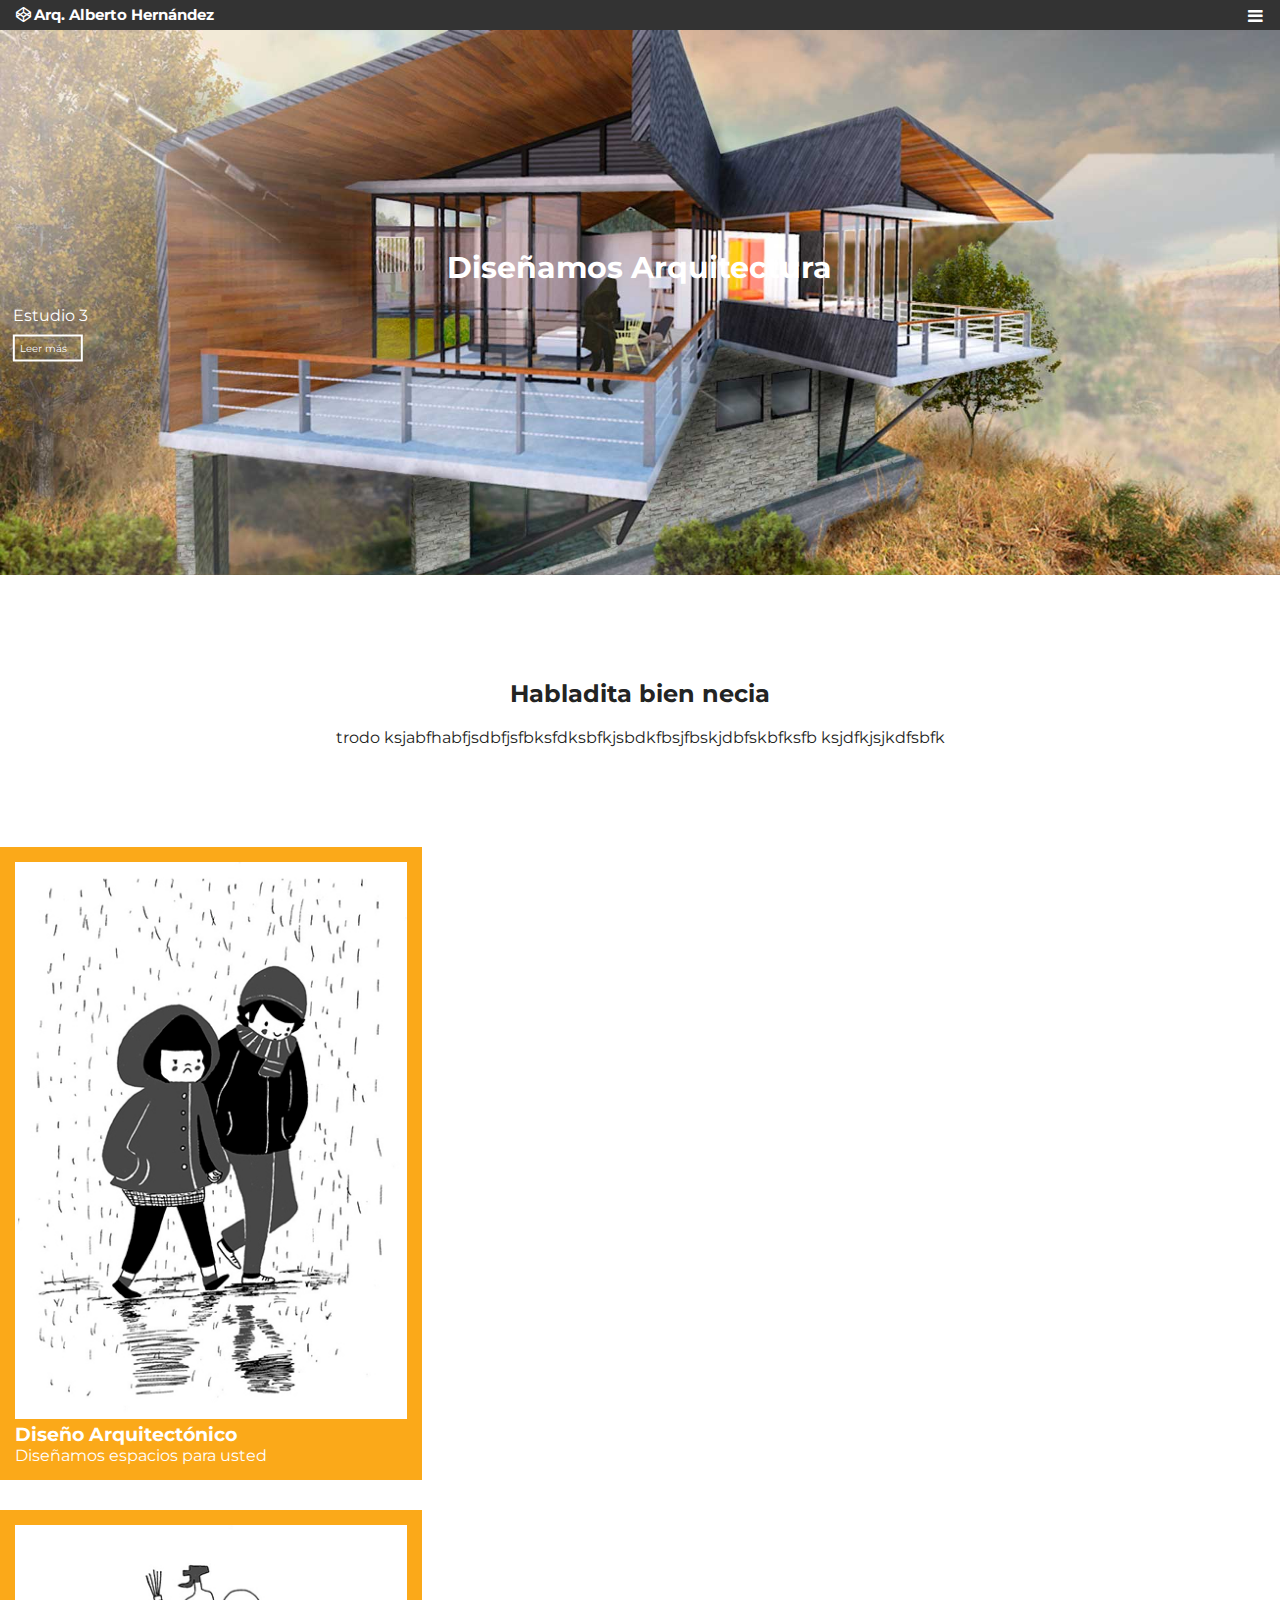
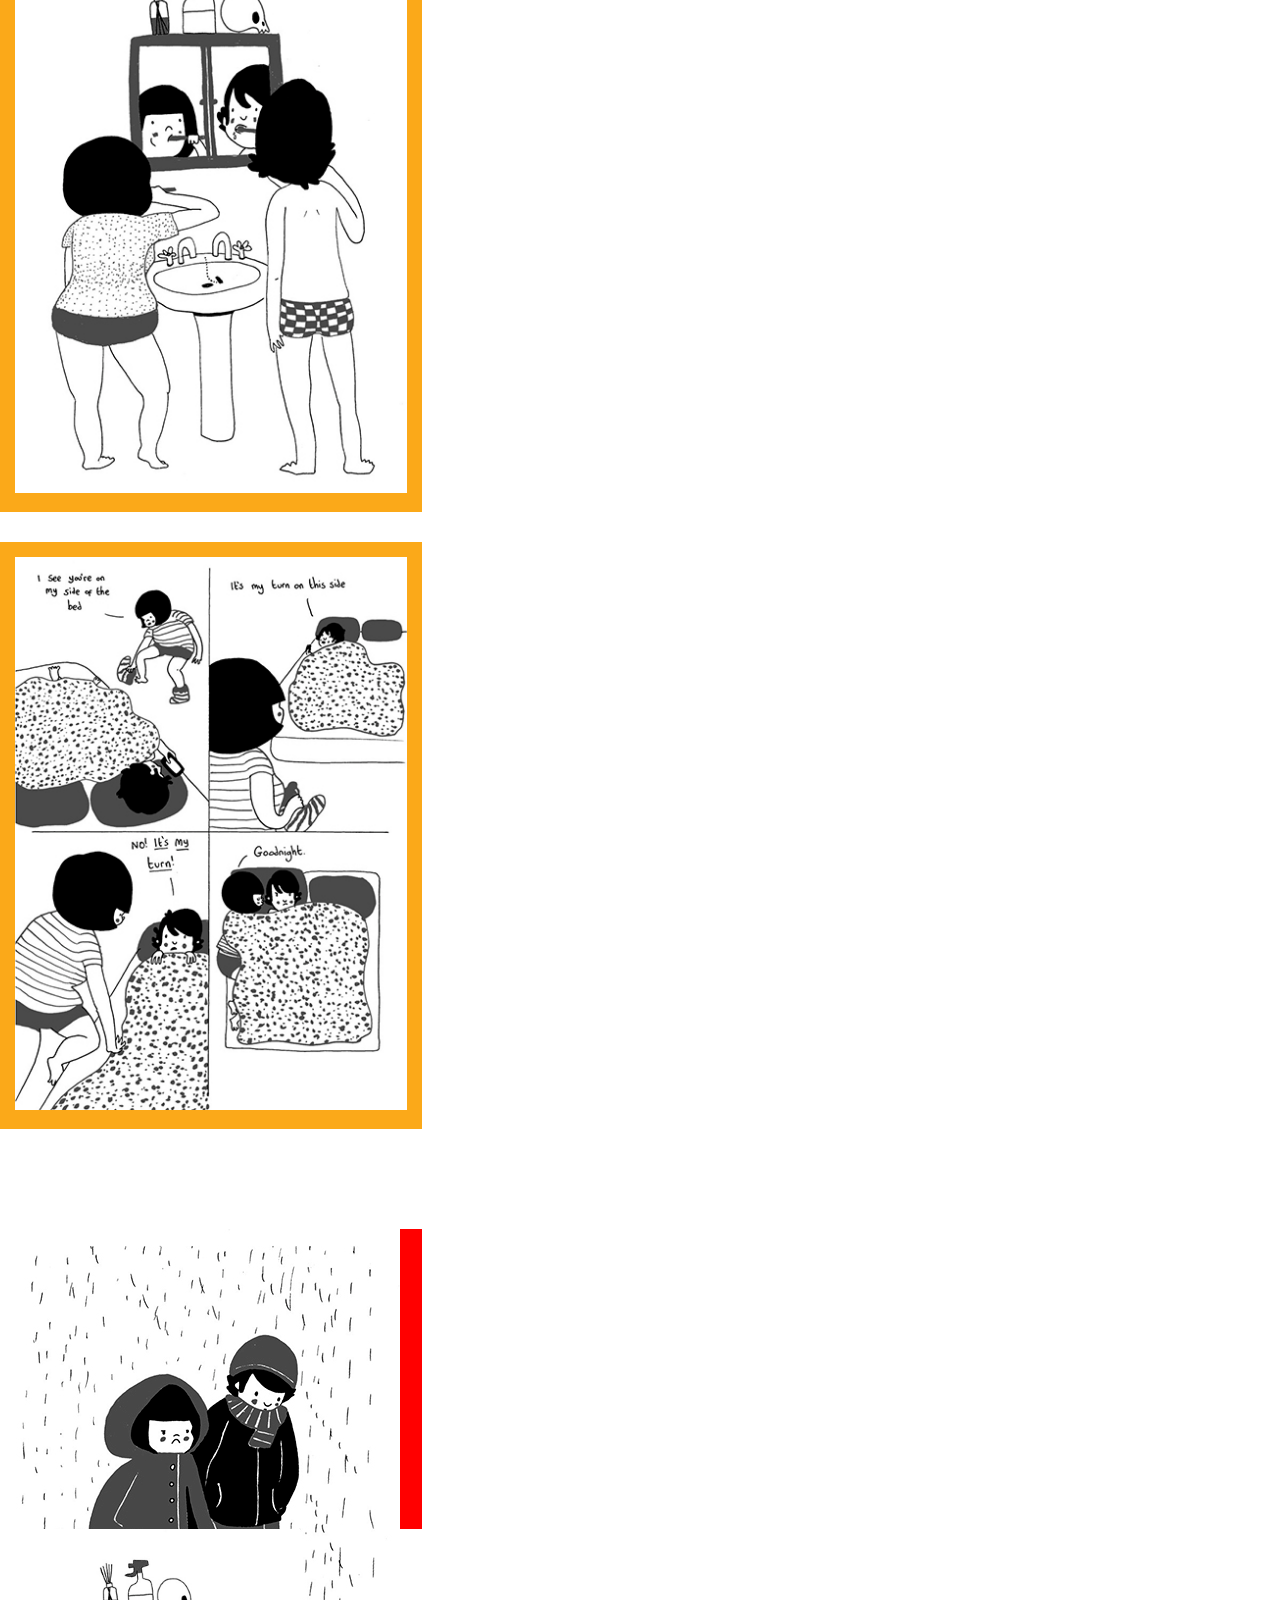
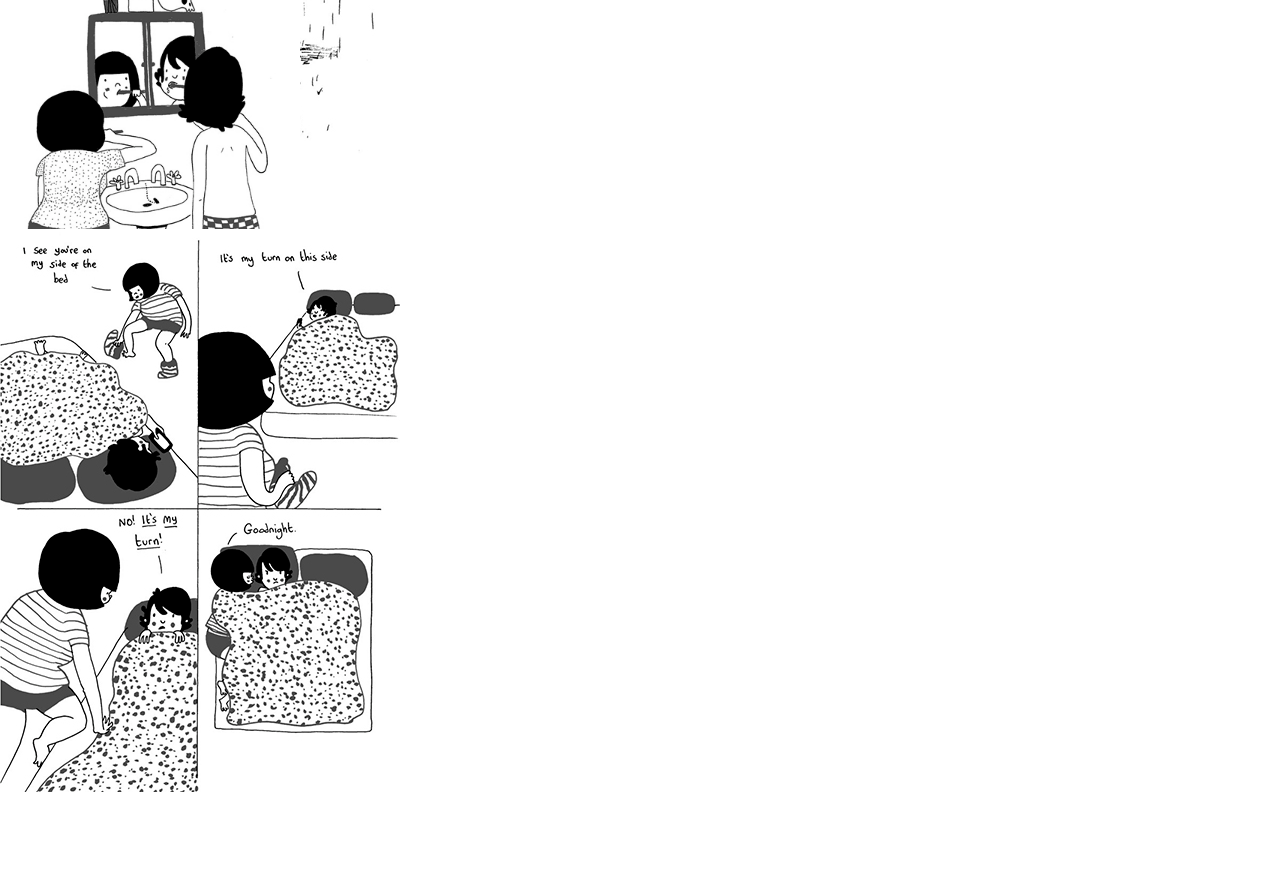
<file: index.html>
<!DOCTYPE html>
<html lang="es">
<head>
	<title>Estudio 3</title>
		<meta charset="UTF-8">
		<meta name="viewport" content="width=device-
		width, user-scalable=no, initial-scale=1, maximum-scale=1, minimum-scale1">
			<link rel="stylesheet" href="css/fontello.css">
			<link rel="stylesheet" href="css/estilos.css">
			
</head> 
<body>
	<header>
		<div  class="contenedor"> 
			<h1 class="icon-codeopen">Arq. Alberto Hernández </h1>
			<input type="checkbox" id="menu-bar">
			<label class="icon-menu" for="menu-bar"></label>
			<nav class="menu">
				<a href="">Inicio</a>
				<a href="">Proyectos</a>
				<a href="">Servicios</a>			
				<a href="">Contacto</a>		
			</nav>
		</div>
	</header>
	
	
	<main>
		<section id="banner">
			<img src="img/banner.jpg">
			<div class="contenedor">
				<h2>Diseñamos Arquitectura</h2>
				<p>Estudio 3</p>
				<a href="#">Leer más</a>
			</div>
		</section>
		
		<section id="bienvenido">
			<h2> Habladita bien necia</h2>
			<p> trodo ksjabfhabfjsdbfjsfbksfdksbfkjsbdkfbsjfbskjdbfskbfksfb
			ksjdfkjsjkdfsbfk
			</p>
		</section>
		
		<section id="blog">
			<article class="blog__servicios">
					<img src="img/amor1.jpg" class="blog__img">
					<h3 class="blog__titulo">Diseño Arquitectónico</h3>
					<p class="blog__txt"> Diseñamos espacios para usted</p>
			</article>
			<article class="blog__servicios">		
					<img src="img/amor2.jpg" class="blog__img">
					<!--h3 class="blog__titulo">Modelado 3D y Renderizado</h3>
					<p class="blog__txt"> Se realizan modelos y renders de espacios a su gusto</p-->
			</article>
			<article class="blog__servicios">		
					<img src="img/amor3.jpg" class="blog__img">
					<!--h3 class="blog__titulo">Planos constructivos</h3>
					<p class="blog__txt"> Cotice planos para obras de construcción</p-->
					
				
			</article>				
		</section>

		</section>
		
		<section id="grande">
			<article class="rojo">
					<img src="img/amor1.jpg" class="blog__img">
					<h3 class="blog__titulo">Diseño Arquitectónico</h3>
					<p class="blog__txt"> Diseñamos espacios para usted</p>
			</article>
			<article class="azul">		
					<img src="img/amor2.jpg" class="blog__img">
					<!--h3 class="blog__titulo">Modelado 3D y Renderizado</h3>
					<p class="blog__txt"> Se realizan modelos y renders de espacios a su gusto</p-->
			</article>
			<article class="verde">		
					<img src="img/amor3.jpg" class="blog__img">
					<!--h3 class="blog__titulo">Planos constructivos</h3>
					<p class="blog__txt"> Cotice planos para obras de construcción</p-->
					
				
			</article>				
		</section>
		
				
	</main>
	
 </body>
</html>
</file>
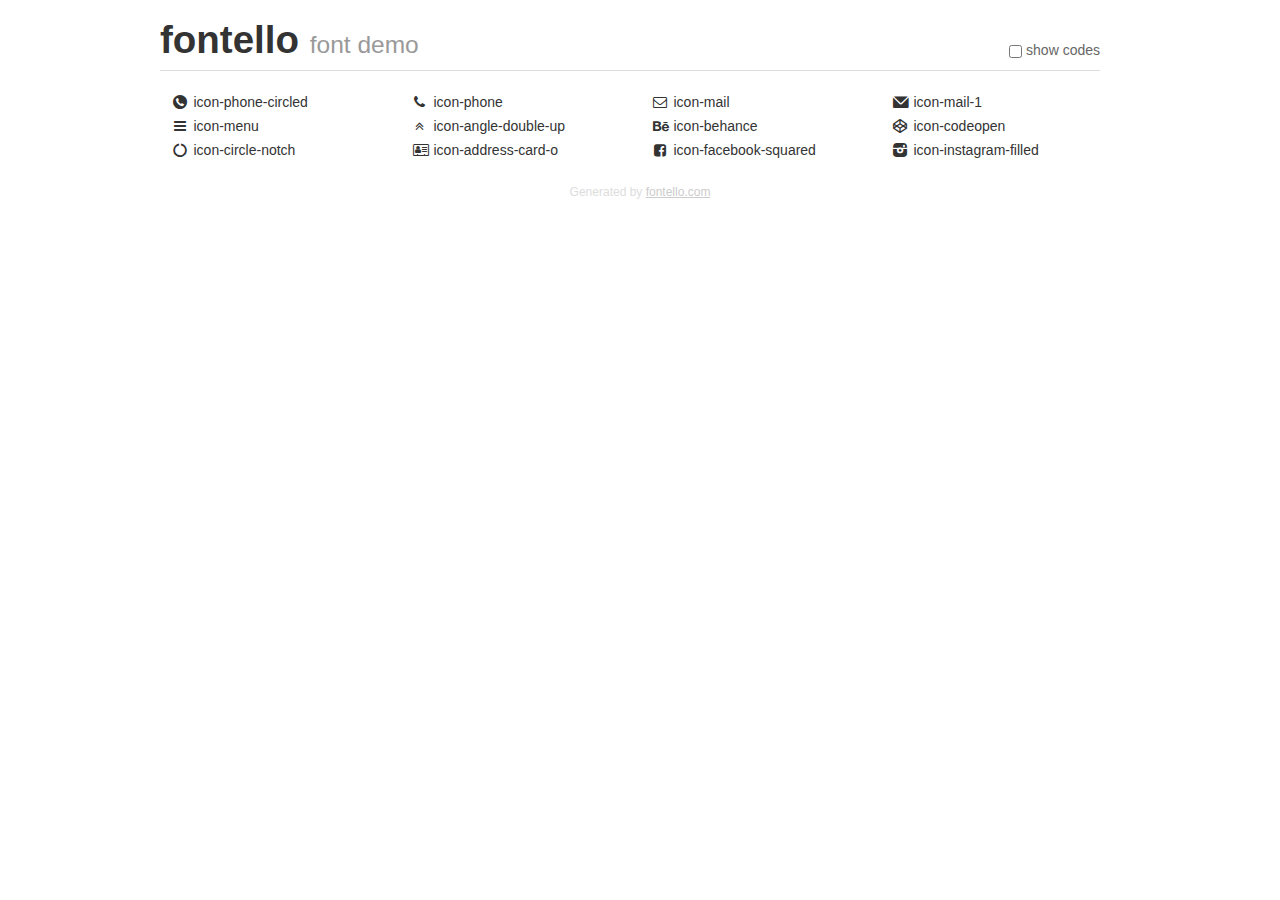
<file: fontello-6d848862/demo.html>
<!DOCTYPE html>
<html>
  <head><!--[if lt IE 9]><script language="javascript" type="text/javascript" src="//html5shim.googlecode.com/svn/trunk/html5.js"></script><![endif]-->
    <meta charset="UTF-8"><style>/*
 * Bootstrap v2.2.1
 *
 * Copyright 2012 Twitter, Inc
 * Licensed under the Apache License v2.0
 * http://www.apache.org/licenses/LICENSE-2.0
 *
 * Designed and built with all the love in the world @twitter by @mdo and @fat.
 */
.clearfix {
  *zoom: 1;
}
.clearfix:before,
.clearfix:after {
  display: table;
  content: "";
  line-height: 0;
}
.clearfix:after {
  clear: both;
}
html {
  font-size: 100%;
  -webkit-text-size-adjust: 100%;
  -ms-text-size-adjust: 100%;
}
a:focus {
  outline: thin dotted #333;
  outline: 5px auto -webkit-focus-ring-color;
  outline-offset: -2px;
}
a:hover,
a:active {
  outline: 0;
}
button,
input,
select,
textarea {
  margin: 0;
  font-size: 100%;
  vertical-align: middle;
}
button,
input {
  *overflow: visible;
  line-height: normal;
}
button::-moz-focus-inner,
input::-moz-focus-inner {
  padding: 0;
  border: 0;
}
body {
  margin: 0;
  font-family: "Helvetica Neue", Helvetica, Arial, sans-serif;
  font-size: 14px;
  line-height: 20px;
  color: #333;
  background-color: #fff;
}
a {
  color: #08c;
  text-decoration: none;
}
a:hover {
  color: #005580;
  text-decoration: underline;
}
.row {
  margin-left: -20px;
  *zoom: 1;
}
.row:before,
.row:after {
  display: table;
  content: "";
  line-height: 0;
}
.row:after {
  clear: both;
}
[class*="span"] {
  float: left;
  min-height: 1px;
  margin-left: 20px;
}
.container,
.navbar-static-top .container,
.navbar-fixed-top .container,
.navbar-fixed-bottom .container {
  width: 940px;
}
.span12 {
  width: 940px;
}
.span11 {
  width: 860px;
}
.span10 {
  width: 780px;
}
.span9 {
  width: 700px;
}
.span8 {
  width: 620px;
}
.span7 {
  width: 540px;
}
.span6 {
  width: 460px;
}
.span5 {
  width: 380px;
}
.span4 {
  width: 300px;
}
.span3 {
  width: 220px;
}
.span2 {
  width: 140px;
}
.span1 {
  width: 60px;
}
[class*="span"].pull-right,
.row-fluid [class*="span"].pull-right {
  float: right;
}
.container {
  margin-right: auto;
  margin-left: auto;
  *zoom: 1;
}
.container:before,
.container:after {
  display: table;
  content: "";
  line-height: 0;
}
.container:after {
  clear: both;
}
p {
  margin: 0 0 10px;
}
.lead {
  margin-bottom: 20px;
  font-size: 21px;
  font-weight: 200;
  line-height: 30px;
}
small {
  font-size: 85%;
}
h1 {
  margin: 10px 0;
  font-family: inherit;
  font-weight: bold;
  line-height: 20px;
  color: inherit;
  text-rendering: optimizelegibility;
}
h1 small {
  font-weight: normal;
  line-height: 1;
  color: #999;
}
h1 {
  line-height: 40px;
}
h1 {
  font-size: 38.5px;
}
h1 small {
  font-size: 24.5px;
}
body {
  margin-top: 90px;
}
.header {
  position: fixed;
  top: 0;
  left: 50%;
  margin-left: -480px;
  background-color: #fff;
  border-bottom: 1px solid #ddd;
  padding-top: 10px;
  z-index: 10;
}
.footer {
  color: #ddd;
  font-size: 12px;
  text-align: center;
  margin-top: 20px;
}
.footer a {
  color: #ccc;
  text-decoration: underline;
}
.the-icons {
  font-size: 14px;
  line-height: 24px;
}
.switch {
  position: absolute;
  right: 0;
  bottom: 10px;
  color: #666;
}
.switch input {
  margin-right: 0.3em;
}
.codesOn .i-name {
  display: none;
}
.codesOn .i-code {
  display: inline;
}
.i-code {
  display: none;
}
@font-face {
      font-family: 'fontello';
      src: url('./font/fontello.eot?97857284');
      src: url('./font/fontello.eot?97857284#iefix') format('embedded-opentype'),
           url('./font/fontello.woff?97857284') format('woff'),
           url('./font/fontello.ttf?97857284') format('truetype'),
           url('./font/fontello.svg?97857284#fontello') format('svg');
      font-weight: normal;
      font-style: normal;
    }
     
     
    .demo-icon
    {
      font-family: "fontello";
      font-style: normal;
      font-weight: normal;
      speak: none;
     
      display: inline-block;
      text-decoration: inherit;
      width: 1em;
      margin-right: .2em;
      text-align: center;
      /* opacity: .8; */
     
      /* For safety - reset parent styles, that can break glyph codes*/
      font-variant: normal;
      text-transform: none;
     
      /* fix buttons height, for twitter bootstrap */
      line-height: 1em;
     
      /* Animation center compensation - margins should be symmetric */
      /* remove if not needed */
      margin-left: .2em;
     
      /* You can be more comfortable with increased icons size */
      /* font-size: 120%; */
     
      /* Font smoothing. That was taken from TWBS */
      -webkit-font-smoothing: antialiased;
      -moz-osx-font-smoothing: grayscale;
     
      /* Uncomment for 3D effect */
      /* text-shadow: 1px 1px 1px rgba(127, 127, 127, 0.3); */
    }
     </style>
    <link rel="stylesheet" href="css/animation.css"><!--[if IE 7]><link rel="stylesheet" href="css/" + font.fontname + "-ie7.css"><![endif]-->
    <script>
      function toggleCodes(on) {
        var obj = document.getElementById('icons');
      
        if (on) {
          obj.className += ' codesOn';
        } else {
          obj.className = obj.className.replace(' codesOn', '');
        }
      }
      
    </script>
  </head>
  <body>
    <div class="container header">
      <h1>fontello <small>font demo</small></h1>
      <label class="switch">
        <input type="checkbox" onclick="toggleCodes(this.checked)">show codes
      </label>
    </div>
    <div class="container" id="icons">
      <div class="row">
        <div class="the-icons span3" title="Code: 0xe800"><i class="demo-icon icon-phone-circled">&#xe800;</i> <span class="i-name">icon-phone-circled</span><span class="i-code">0xe800</span></div>
        <div class="the-icons span3" title="Code: 0xe801"><i class="demo-icon icon-phone">&#xe801;</i> <span class="i-name">icon-phone</span><span class="i-code">0xe801</span></div>
        <div class="the-icons span3" title="Code: 0xe802"><i class="demo-icon icon-mail">&#xe802;</i> <span class="i-name">icon-mail</span><span class="i-code">0xe802</span></div>
        <div class="the-icons span3" title="Code: 0xe803"><i class="demo-icon icon-mail-1">&#xe803;</i> <span class="i-name">icon-mail-1</span><span class="i-code">0xe803</span></div>
      </div>
      <div class="row">
        <div class="the-icons span3" title="Code: 0xf0c9"><i class="demo-icon icon-menu">&#xf0c9;</i> <span class="i-name">icon-menu</span><span class="i-code">0xf0c9</span></div>
        <div class="the-icons span3" title="Code: 0xf102"><i class="demo-icon icon-angle-double-up">&#xf102;</i> <span class="i-name">icon-angle-double-up</span><span class="i-code">0xf102</span></div>
        <div class="the-icons span3" title="Code: 0xf1b4"><i class="demo-icon icon-behance">&#xf1b4;</i> <span class="i-name">icon-behance</span><span class="i-code">0xf1b4</span></div>
        <div class="the-icons span3" title="Code: 0xf1cb"><i class="demo-icon icon-codeopen">&#xf1cb;</i> <span class="i-name">icon-codeopen</span><span class="i-code">0xf1cb</span></div>
      </div>
      <div class="row">
        <div class="the-icons span3" title="Code: 0xf1ce"><i class="demo-icon icon-circle-notch">&#xf1ce;</i> <span class="i-name">icon-circle-notch</span><span class="i-code">0xf1ce</span></div>
        <div class="the-icons span3" title="Code: 0xf2bc"><i class="demo-icon icon-address-card-o">&#xf2bc;</i> <span class="i-name">icon-address-card-o</span><span class="i-code">0xf2bc</span></div>
        <div class="the-icons span3" title="Code: 0xf308"><i class="demo-icon icon-facebook-squared">&#xf308;</i> <span class="i-name">icon-facebook-squared</span><span class="i-code">0xf308</span></div>
        <div class="the-icons span3" title="Code: 0xf31f"><i class="demo-icon icon-instagram-filled">&#xf31f;</i> <span class="i-name">icon-instagram-filled</span><span class="i-code">0xf31f</span></div>
      </div>
    </div>
    <div class="container footer">Generated by <a href="http://fontello.com">fontello.com</a></div>
  </body>
</html>
</file>
<file: css/fontello.css>
@font-face {
  font-family: 'fontello';
  src: url('../font/fontello.eot?87181014');
  src: url('../font/fontello.eot?87181014#iefix') format('embedded-opentype'),
       url('../font/fontello.woff2?87181014') format('woff2'),
       url('../font/fontello.woff?87181014') format('woff'),
       url('../font/fontello.ttf?87181014') format('truetype'),
       url('../font/fontello.svg?87181014#fontello') format('svg');
  font-weight: normal;
  font-style: normal;
}
/* Chrome hack: SVG is rendered more smooth in Windozze. 100% magic, uncomment if you need it. */
/* Note, that will break hinting! In other OS-es font will be not as sharp as it could be */
/*
@media screen and (-webkit-min-device-pixel-ratio:0) {
  @font-face {
    font-family: 'fontello';
    src: url('../font/fontello.svg?87181014#fontello') format('svg');
  }
}
*/
 
 [class^="icon-"]:before, [class*=" icon-"]:before {
  font-family: "fontello";
  font-style: normal;
  font-weight: normal;
  speak: none;
 
  display: inline-block;
  text-decoration: inherit;
  width: 1em;
  margin-right: .2em;
  text-align: center;
  /* opacity: .8; */
 
  /* For safety - reset parent styles, that can break glyph codes*/
  font-variant: normal;
  text-transform: none;
 
  /* fix buttons height, for twitter bootstrap */
  line-height: 1em;
 
  /* Animation center compensation - margins should be symmetric */
  /* remove if not needed */
  margin-left: .2em;
 
  /* you can be more comfortable with increased icons size */
  /* font-size: 120%; */
 
  /* Font smoothing. That was taken from TWBS */
  -webkit-font-smoothing: antialiased;
  -moz-osx-font-smoothing: grayscale;
 
  /* Uncomment for 3D effect */
  /* text-shadow: 1px 1px 1px rgba(127, 127, 127, 0.3); */
}
 
.icon-phone-circled:before { content: '\e800'; } /* '' */
.icon-phone:before { content: '\e801'; } /* '' */
.icon-mail:before { content: '\e802'; } /* '' */
.icon-mail-1:before { content: '\e803'; } /* '' */
.icon-menu:before { content: '\f0c9'; } /* '' */
.icon-angle-double-up:before { content: '\f102'; } /* '' */
.icon-behance:before { content: '\f1b4'; } /* '' */
.icon-codeopen:before { content: '\f1cb'; } /* '' */
.icon-circle-notch:before { content: '\f1ce'; } /* '' */
.icon-address-card-o:before { content: '\f2bc'; } /* '' */
.icon-facebook-squared:before { content: '\f308'; } /* '' */
.icon-instagram-filled:before { content: '\f31f'; } /* '' */
</file>
<file: css/estilos.css>
@import url('https://fonts.googleapis.com/css?family=Montserrat&display=swap');
@import url(menu.css);
@import url(banner.css);
@import url(blog.css);
@import url(display_flex.css);
*{
	margin:0;
	padding: 0px;
	box-sizing: border-box; /*este comando es para que todo se contenga dentro de una caja, como el header*/
}


body {
	font-family: 'Montserrat', sans-serif;
	color:#232423;
}

header {
	width: 100%;
	height: 30px;
	background: #333;
	color: #fff;
	position: fixed;
	top:0;
	left:0;
	z-index: 100; /*esto es para que el header siempre este al frente*/
	
}
.contenedor {
		width:98%;
		margin: auto;
		/*esto es para que el cuadrito del menu quede alineado*/
}

h1 {
	font-size: 15px;
	position: absolute;
	top: 15%;
	float:left;
}

header .contenedor {
	display:table;
	
}

section {
	width:100%;
	margin-bottom:100px;

} /* esto es para que siempre esté al 100% de la pantalla en lo ancho y cuando haya contenido abajo del section tenga un margen de 25 pixeles */

#bienvenido {
	text-align: center;
	
}
</file>
<file: fontello-6d848862/css/animation.css>
/*
   Animation example, for spinners
*/
.animate-spin {
  -moz-animation: spin 2s infinite linear;
  -o-animation: spin 2s infinite linear;
  -webkit-animation: spin 2s infinite linear;
  animation: spin 2s infinite linear;
  display: inline-block;
}
@-moz-keyframes spin {
  0% {
    -moz-transform: rotate(0deg);
    -o-transform: rotate(0deg);
    -webkit-transform: rotate(0deg);
    transform: rotate(0deg);
  }

  100% {
    -moz-transform: rotate(359deg);
    -o-transform: rotate(359deg);
    -webkit-transform: rotate(359deg);
    transform: rotate(359deg);
  }
}
@-webkit-keyframes spin {
  0% {
    -moz-transform: rotate(0deg);
    -o-transform: rotate(0deg);
    -webkit-transform: rotate(0deg);
    transform: rotate(0deg);
  }

  100% {
    -moz-transform: rotate(359deg);
    -o-transform: rotate(359deg);
    -webkit-transform: rotate(359deg);
    transform: rotate(359deg);
  }
}
@-o-keyframes spin {
  0% {
    -moz-transform: rotate(0deg);
    -o-transform: rotate(0deg);
    -webkit-transform: rotate(0deg);
    transform: rotate(0deg);
  }

  100% {
    -moz-transform: rotate(359deg);
    -o-transform: rotate(359deg);
    -webkit-transform: rotate(359deg);
    transform: rotate(359deg);
  }
}
@-ms-keyframes spin {
  0% {
    -moz-transform: rotate(0deg);
    -o-transform: rotate(0deg);
    -webkit-transform: rotate(0deg);
    transform: rotate(0deg);
  }

  100% {
    -moz-transform: rotate(359deg);
    -o-transform: rotate(359deg);
    -webkit-transform: rotate(359deg);
    transform: rotate(359deg);
  }
}
@keyframes spin {
  0% {
    -moz-transform: rotate(0deg);
    -o-transform: rotate(0deg);
    -webkit-transform: rotate(0deg);
    transform: rotate(0deg);
  }

  100% {
    -moz-transform: rotate(359deg);
    -o-transform: rotate(359deg);
    -webkit-transform: rotate(359deg);
    transform: rotate(359deg);
  }
}
</file>
